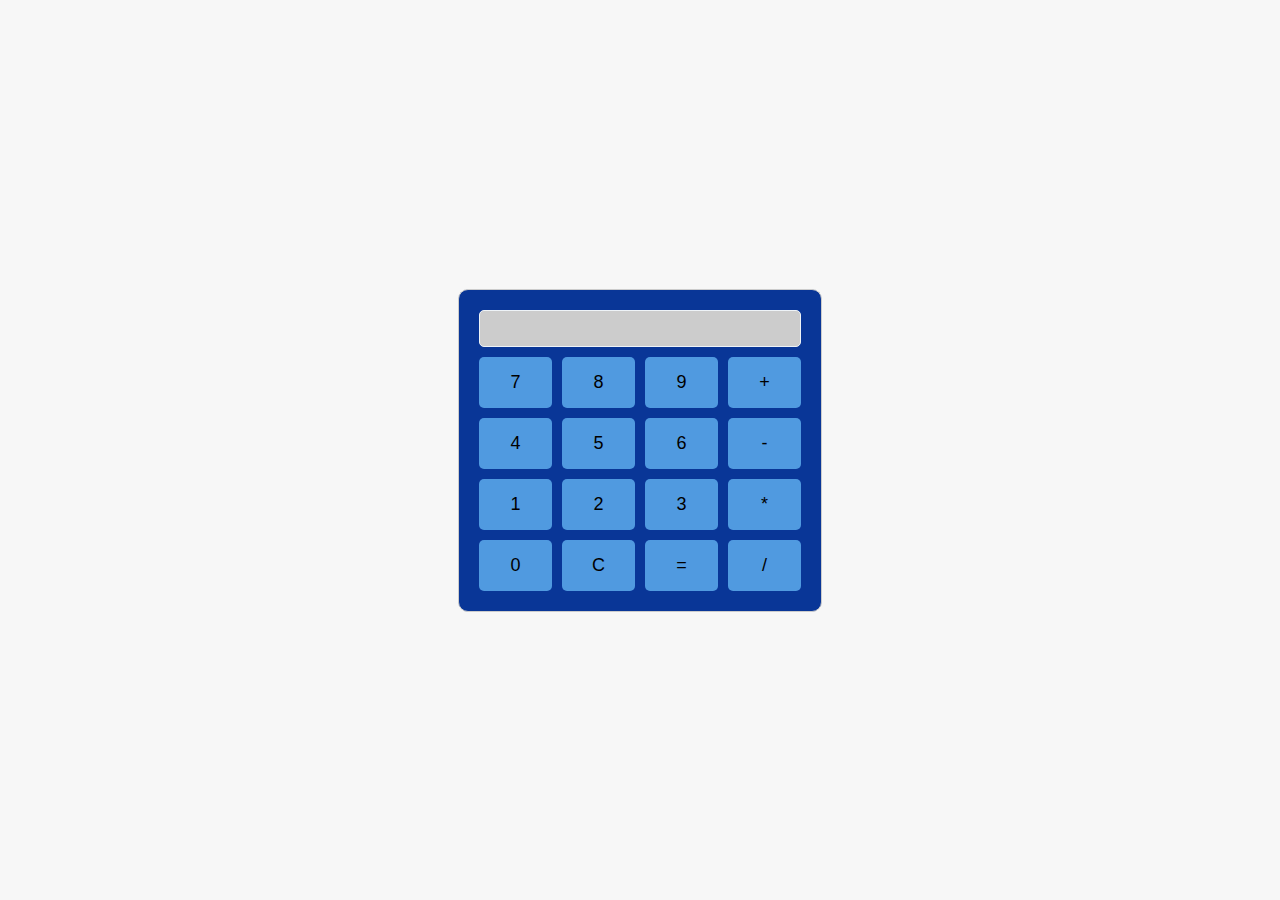
<file: calculator/index.html>
<!DOCTYPE html>
<html lang="en">
  <head>
    <meta charset="UTF-8" />
    <meta name="viewport" content="width=device-width, initial-scale=1.0" />
    <!-- ============== Open Graph Protocol =========== -->
    <meta property="og:title" content="My Landing page" />
    <meta property="og:type" content="Website" />
    <meta property="og:url" content="https://github.com/suhelkhanca" />
    <meta property="og:image" content="../calculator demo .jpg" />
    <title>Calculator App</title>
    <script src="script.js" defer></script>
    <link rel="stylesheet" href="styles.css">
  </head>
  <body>
    <div class="calculator">
      <input type="text" class="display" id="display" disabled>
      <div class="buttons">
        <button onclick="appendNumber('7')">7</button>
        <button onclick="appendNumber('8')">8</button>
        <button onclick="appendNumber('9')">9</button>
        <button onclick="setOperation('+')">+</button>
        <button onclick="appendNumber('4')">4</button>
        <button onclick="appendNumber('5')">5</button>
        <button onclick="appendNumber('6')">6</button>
        <button onclick="setOperation('-')">-</button>
        <button onclick="appendNumber('1')">1</button>
        <button onclick="appendNumber('2')">2</button>
        <button onclick="appendNumber('3')">3</button>
        <button onclick="setOperation('*')">*</button>
        <button onclick="appendNumber('0')">0</button>
        <button onclick="clearDisplay()">C</button>
        <button onclick="calculate()">=</button>
        <button onclick="setOperation('/')">/</button>
      </div>
    </div>
  </body>
</html>
</file>
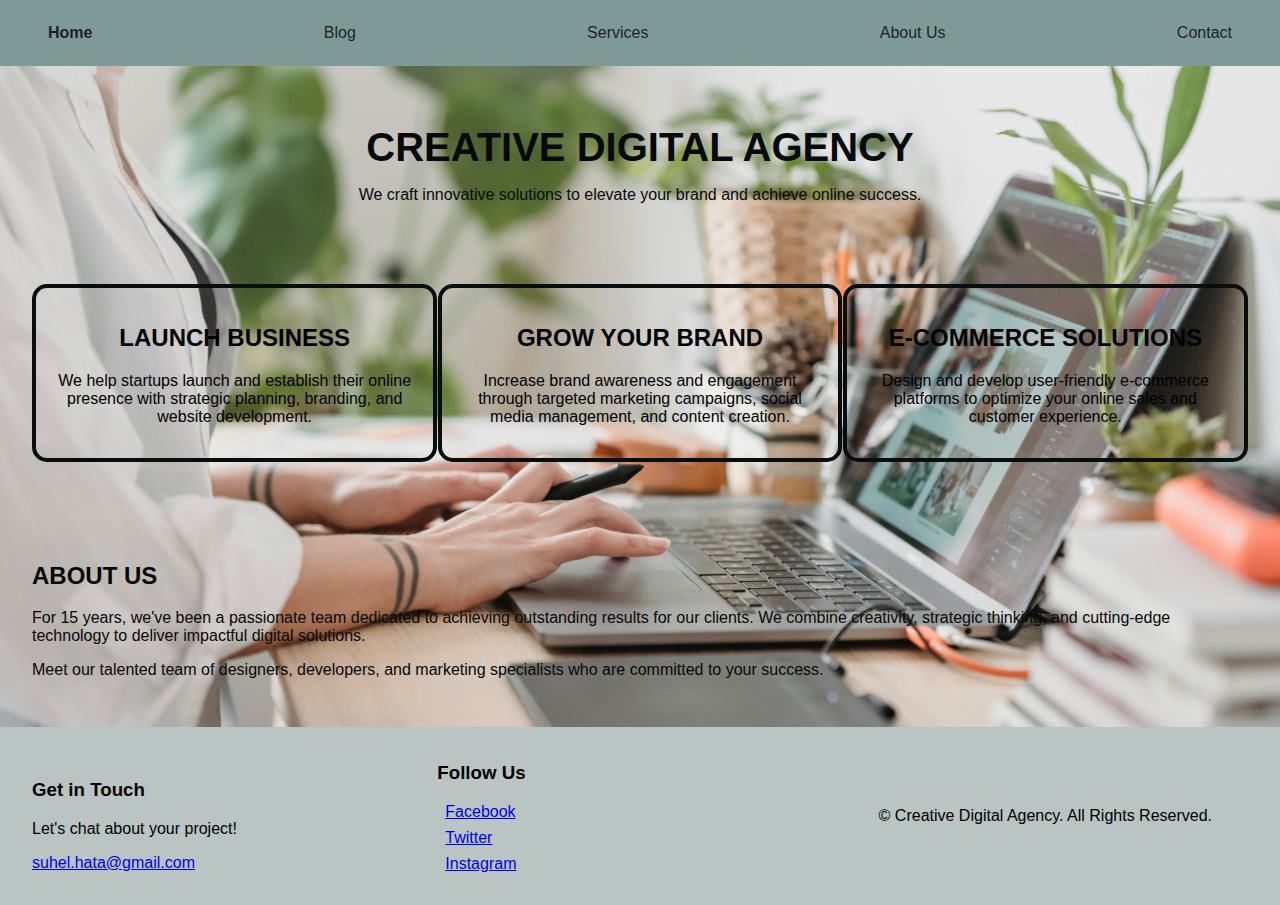
<file: landing-page/index.html>
<!DOCTYPE html>
<html lang="en">
  <head>
    <meta charset="UTF-8" />
    <meta name="viewport" content="width=device-width, initial-scale=1.0" />
      <!-- ============== Open Graph Protocol =========== -->
      <meta property="og:title" content="My Landing page" />
      <meta property="og:type" content="Website" />
      <meta property="og:url" content="........." />
      <meta property="og:image" content="...." />
    <title>Creative Digital Agency</title>
    <link rel="stylesheet" href="style.css" />
  </head>
  <body>
    <header>
      <nav class="navbar">
        <a href="#home" class="active">Home</a>
        <a href="#blog">Blog</a>
        <a href="#services">Services</a>
        <a href="#about">About Us</a>
        <a href="#contact">Contact</a>
      </nav>
    </header>

    <section class="intro">
      <h1>CREATIVE DIGITAL AGENCY</h1>
      <p>
        We craft innovative solutions to elevate your brand and achieve online
        success.
      </p>
    </section>

    <section class="services">
      <div class="service">
        <h2>LAUNCH BUSINESS</h2>
        <p>
          We help startups launch and establish their online presence with
          strategic planning, branding, and website development.
        </p>
      </div>
      <div class="service">
        <h2>GROW YOUR BRAND</h2>
        <p>
          Increase brand awareness and engagement through targeted marketing
          campaigns, social media management, and content creation.
        </p>
      </div>
      <div class="service">
        <h2>E-COMMERCE SOLUTIONS</h2>
        <p>
          Design and develop user-friendly e-commerce platforms to optimize your
          online sales and customer experience.
        </p>
      </div>
    </section>
    <section class="about">
      <h2>ABOUT US</h2>
      <p>
        For 15 years, we've been a passionate team dedicated to achieving
        outstanding results for our clients. We combine creativity, strategic
        thinking, and cutting-edge technology to deliver impactful digital
        solutions.
      </p>
      <p>
        Meet our talented team of designers, developers, and marketing
        specialists who are committed to your success.
      </p>
    </section>

    <footer>
        <div class="footer-container">
          <div class="contact">
            <h3>Get in Touch</h3>
            <p>Let's chat about your project!</p>
            <a href="mailto:suhel.hata@gmail.com">suhel.hata@gmail.com</a>
          </div>
          
          <div class="social">
            <h3>Follow Us</h3>
            <ul>
              <li><a href="https://www.facebook.com/"><i class="fab fa-facebook-f"></i> Facebook</a></li>
              <li><a href="https://twitter.com/?&"><i class="fab fa-twitter"></i> Twitter</a></li>
              <li><a href="https://www.instagram.com/"><i class="fab fa-instagram"></i> Instagram</a></li>
            </ul>
          </div>
          
          <div class="copyright">
            <p>&copy; <?php echo date("Y"); ?> Creative Digital Agency. All Rights Reserved.</p>
          </div>
        </div>
      </footer>
      
  </body>
</html>
</file>
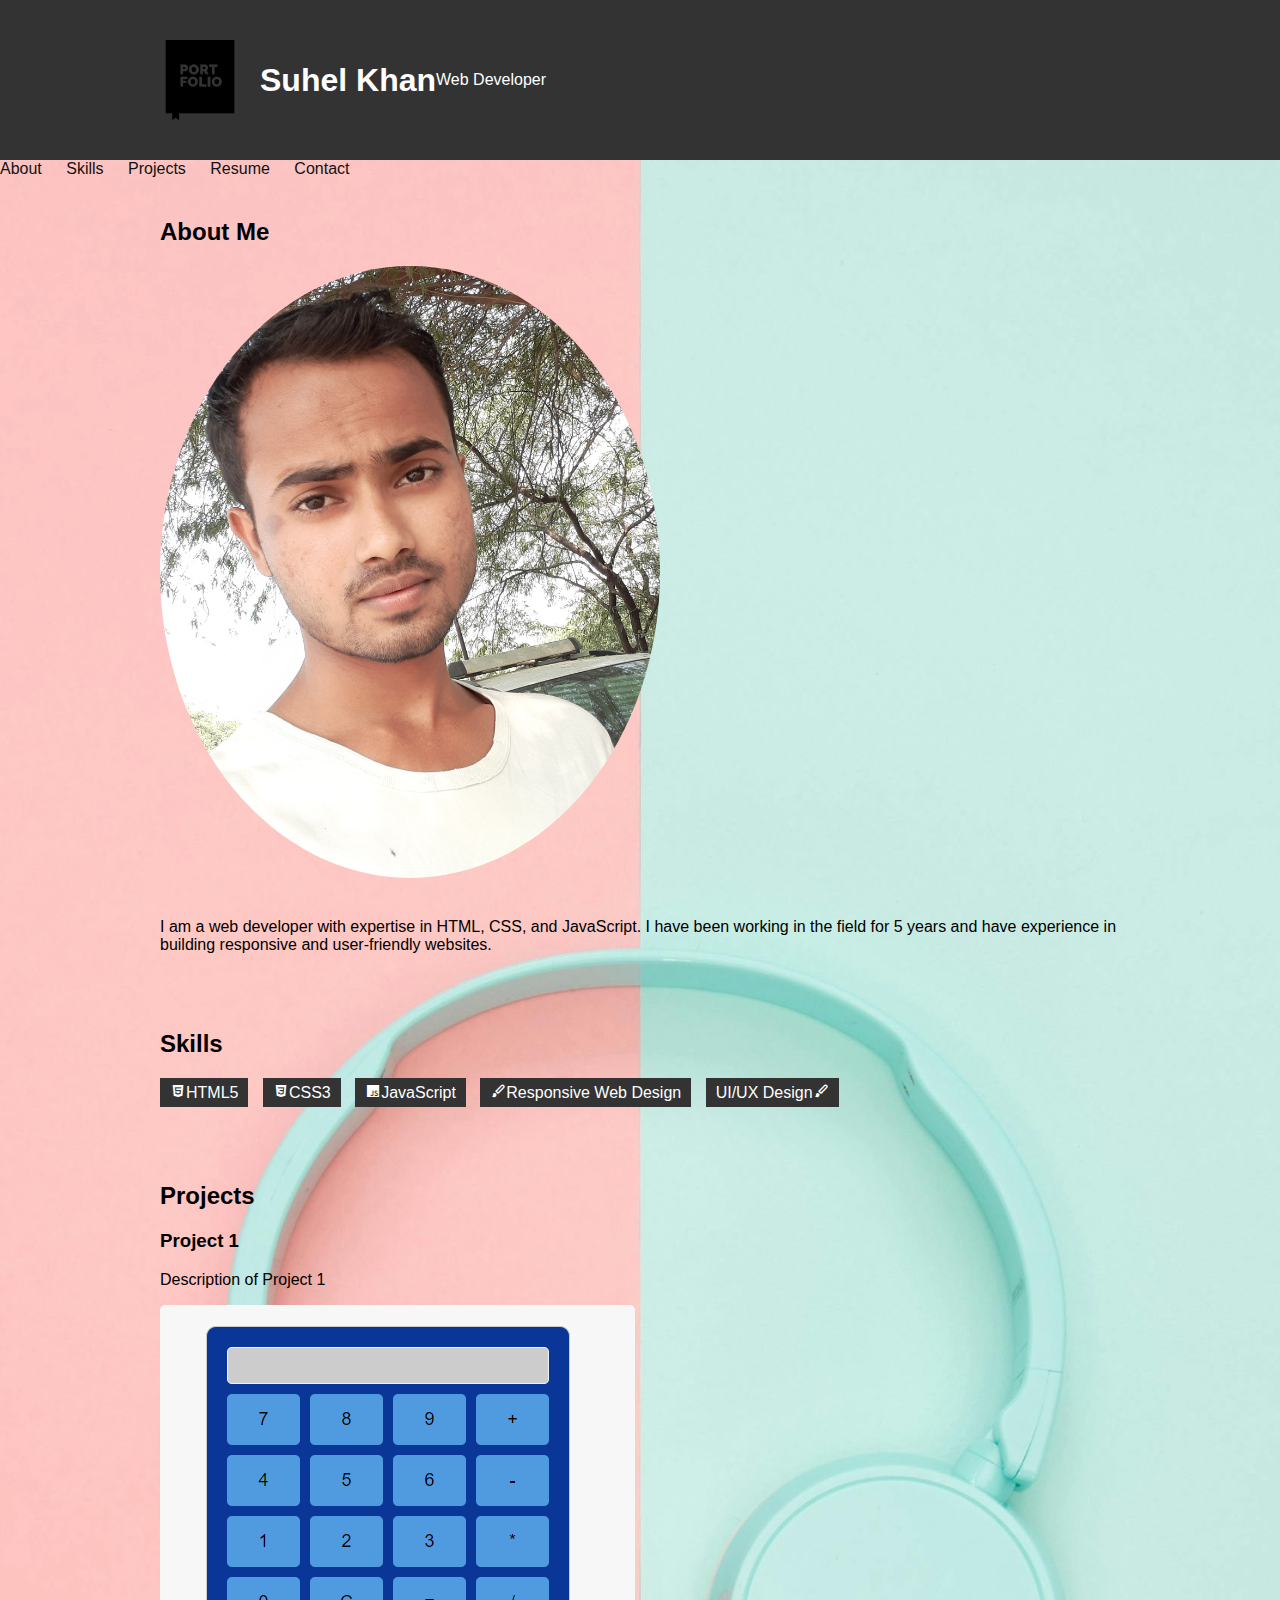
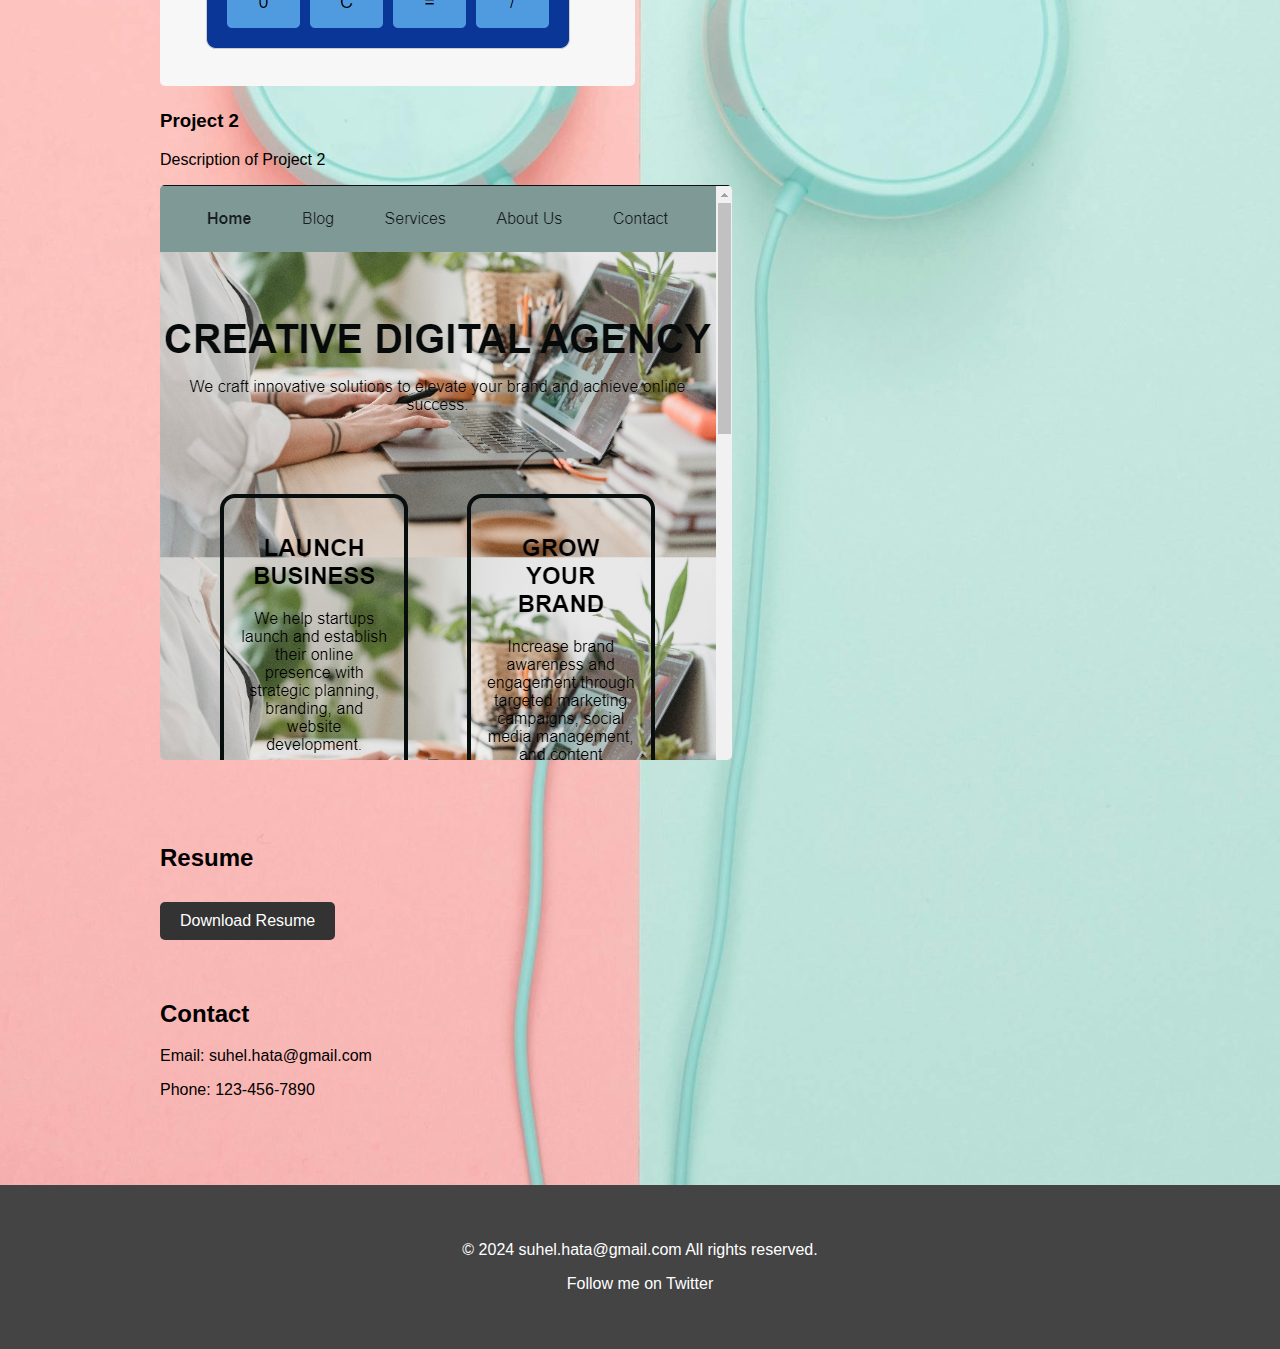
<file: portfolio/index.html>
<!DOCTYPE html>
<html lang="en">

    <head>
        <meta charset="UTF-8">
        <meta name="viewport" content="width=device-width, initial-scale=1.0">
        <!-- Open Graph Protocol -->
        <!-- ============== Open Graph Protocol =========== -->
        <meta property="og:title" content="My Landing page" />
        <meta property="og:type" content="Website" />
        <meta property="og:url" content="......." />
        <meta property="og:image" content="...." />
        <title>Portfolio</title>
        <link rel="stylesheet" href="style.css">
        <!-- =====BOX ICONS===== -->
        <link href='https://cdn.jsdelivr.net/npm/boxicons@2.0.5/css/boxicons.min.css' rel='stylesheet'>
        <style>
            body {
                background-image: url('bg-image.jpg');
                background-size: cover;
                background-position: center;
                /* opacity: 0.7; */
            }
            #hd{
                display: flex;
            }
        </style>
    </head>

    <body>
        <header>
            <div class="container" id="hd">
                <img src="portfolio.png" alt="a simple portfolio logo">
                <h1>Suhel Khan</h1>
                <p>Web Developer</p>
            </div>
        </header>
        <nav class="nav-bar">
            <ul>
                <li><a href="#about">About</a></li>
                <li><a href="#skills">Skills</a></li>
                <li><a href="#projects">Projects</a></li>
                <li><a href="#resume">Resume</a></li>
                <li><a href="#contact">Contact</a></li>
            </ul>
        </nav>
        <section id="about">
            <div class="container">
                <h2>About Me</h2>
                <img id="pr" src="My-pic.jpg" alt="Suhel Khan">
                <p>I am a web developer with expertise in HTML, CSS, and JavaScript. I have been working in the field
                    for 5 years and have experience in building responsive and user-friendly websites.</p>
            </div>
        </section>

        <section id="skills">
            <div class="container">
                <h2>Skills</h2>
                <ul>
                    <li ><i class='bx bxl-html5 skills__icon'></i>HTML5</li>
                    <li><i class='bx bxl-css3 skills__icon'></i>CSS3</li>
                    <li><i class='bx bxl-javascript skills__icon' ></i>JavaScript</li>
                    <li><i class='bx bxs-paint skills__icon'></i></i>Responsive Web Design</li>
                    <li>UI/UX Design<i class='bx bxs-paint skills__icon'></i></li>
                </ul>
            </div>
        </section>

        <section id="projects">
            <div class="container">
                <h2>Projects</h2>
                <div class="project">
                    <h3>Project 1</h3>
                    <p>Description of Project 1</p>
                    <img src="project1.png" alt="Project 1">
                </div>
                <div class="project">
                    <h3>Project 2</h3>
                    <p>Description of Project 2</p>
                    <img src="projects2.png" alt="Project 2">
                </div>
            </div>
        </section>

        <section id="resume">
            <div class="container">
                <h2>Resume</h2>
                <a href="resume.pdf" download>Download Resume</a>
            </div>
        </section>

        <section id="contact">
            <div class="container">
                <h2>Contact</h2>
                <p>Email: suhel.hata@gmail.com</p>
                <p>Phone: 123-456-7890</p>
            </div>
        </section>

        <footer>
            <div class="container">
                <p>&copy; 2024 suhel.hata@gmail.com All rights reserved.</p>
                <p>Follow me on <a href="https://twitter.com/suhel.hata@gmail" _blank">Twitter</a></p>
            </div>
        </footer>

        <script src="script.js"></script>
    </body>

</html>
</file>
<file: calculator/styles.css>
body {
  display: flex;
  justify-content: center;
  align-items: center;
  height: 100vh;
  margin: 0;
  background-color: #f7f7f7;
  font-family: 'Segoe UI', Tahoma, Geneva, Verdana, sans-serif;
}
.calculator {
  border: 1px solid #ccc;
  border-radius: 10px;
  padding: 20px;
  background-color: #093697;
}
.display {
  width: 300px;
  padding: 10px;
  margin-bottom: 10px;
  border: 1px solid #eef3f7;
  border-radius: 5px;
  text-align: right;
  background-color: #ccc;
}
.buttons {
  display: grid;
  grid-template-columns: repeat(4, 1fr);
  grid-gap: 10px;
}
button {
  padding: 15px;
  border: none;
  border-radius: 5px;
  background-color: #509ae0;
  font-size: 18px;
  cursor: pointer;
}
button:hover {
  background-color: #d7f0f3;
}
</file>
<file: landing-page/style.css>
body {
    background-image: url(bg-image2.jpg);
    background-size: 100%;
    font-family: sans-serif;
    margin: 0;
    padding: 0;
    
  }
  
  .navbar {
    display: flex;
    justify-content: space-between;
    align-items: center;
    padding: 1rem 2rem;
    background-color: #7f9996;
  }
  
  .navbar a {
    text-decoration: none;
    color: #0e1013e5;
    padding: 0.5rem 1rem;
  }
  
  .navbar a.active {
    font-weight: bold;
  }
  
  .intro {
    text-align: center;
    padding: 2rem 0;
    color: #070a0a;
  }
  
  .intro h1 {
    font-size: 2.5rem;
    margin-bottom: 1rem;
  }
  
  .services {
    display: flex;
    justify-content: space-around;
    flex-wrap: wrap;
    padding: 2rem;
  }
  
  .service {
    width: 30%;
    text-align: center;
    margin-bottom: 1rem;
    padding: 1rem;
    border: 4px solid #080d0e;
    border-radius: 15px;
  }
  
  .about {
    padding: 2rem;
    color: #070808;
  }
  
  .about p {
    margin-bottom: 1rem;
  }
  
  .footer-container {
    display: flex;
    justify-content: space-between;
    align-items: center;
    padding: 1rem 2rem;
    background-color: #b9c4c3;
  }
  
  .contact, .social, .copyright {
    flex: 1;
  }
  
  .social ul {
    list-style: none;
    padding: 0;
  }
  
  .social li {
    margin-bottom: 0.5rem;
  }
  
  .social a i {
    margin-right: 0.5rem;
    color: #290c0c;
  }
  
  .copyright p {
    text-align: center;
    margin: 0;
  }
</file>
<file: portfolio/style.css>
body {
  font-family: Arial, sans-serif;
  margin: 0;
  padding: 0;
}
header {
  background-color: rgba(0, 0, 0, 0.5); 
  padding: 20px;
}

#hd {
  display: flex;
  align-items: center;
  text-wrap: row wrap;
}

#hd img {
  width: 80px; /* Adjust the width of the logo image */
  margin-right: 20px; /* Add some margin to the right of the logo */
}

#hd h1,
#hd p {
  margin: 0; /* Remove default margin */
  color: white; /* Set text color to white */
  text-align: right;
}


.container {
  max-width: 960px;
  margin: 0 auto;
  padding: 20px;
}

header, footer {
  background-color: #333;
  color: #fff;
  text-align: center;
  padding: 20px 0;
}

header h1 {
  margin: 5px 0;
}

#about img {
  max-width: 100%;
  width: 500px;
  border-radius: 50%;
  margin-bottom: 20px;
}

#skills ul {
  list-style-type: none;
  padding: 0;
}

#skills li {
  display: inline-block;
  margin-right: 10px;
  background-color: #333;
  color: #fff;
  padding: 5px 10px;
}

#projects .project {
  margin-bottom: 20px;
}

#projects img {
  max-width: 100%;
  border-radius: 5px;
}

#resume a {
  display: inline-block;
  background-color: #333;
  color: #fff;
  text-decoration: none;
  padding: 10px 20px;
  border-radius: 5px;
  margin-top: 10px;
}

#resume a:hover {
  background-color: #444;
}

footer {
  margin-top: 50px;
  background-color: #444;
}

footer a {
  color: #fff;
  text-decoration: none;
}

footer a:hover {
  text-decoration: underline;
}

nav ul {
  list-style-type: none;
  margin: 0;
  padding: 0;
}

nav ul li {
  display: inline;
  margin-right: 20px;
}

nav ul li a {
  color: rgb(20, 18, 18);
  text-decoration: none;
}

nav ul li a:hover {
  text-decoration: underline;
}
/* #pr{
  opacity: 100%;
  height: 600px;
} */
</file>
